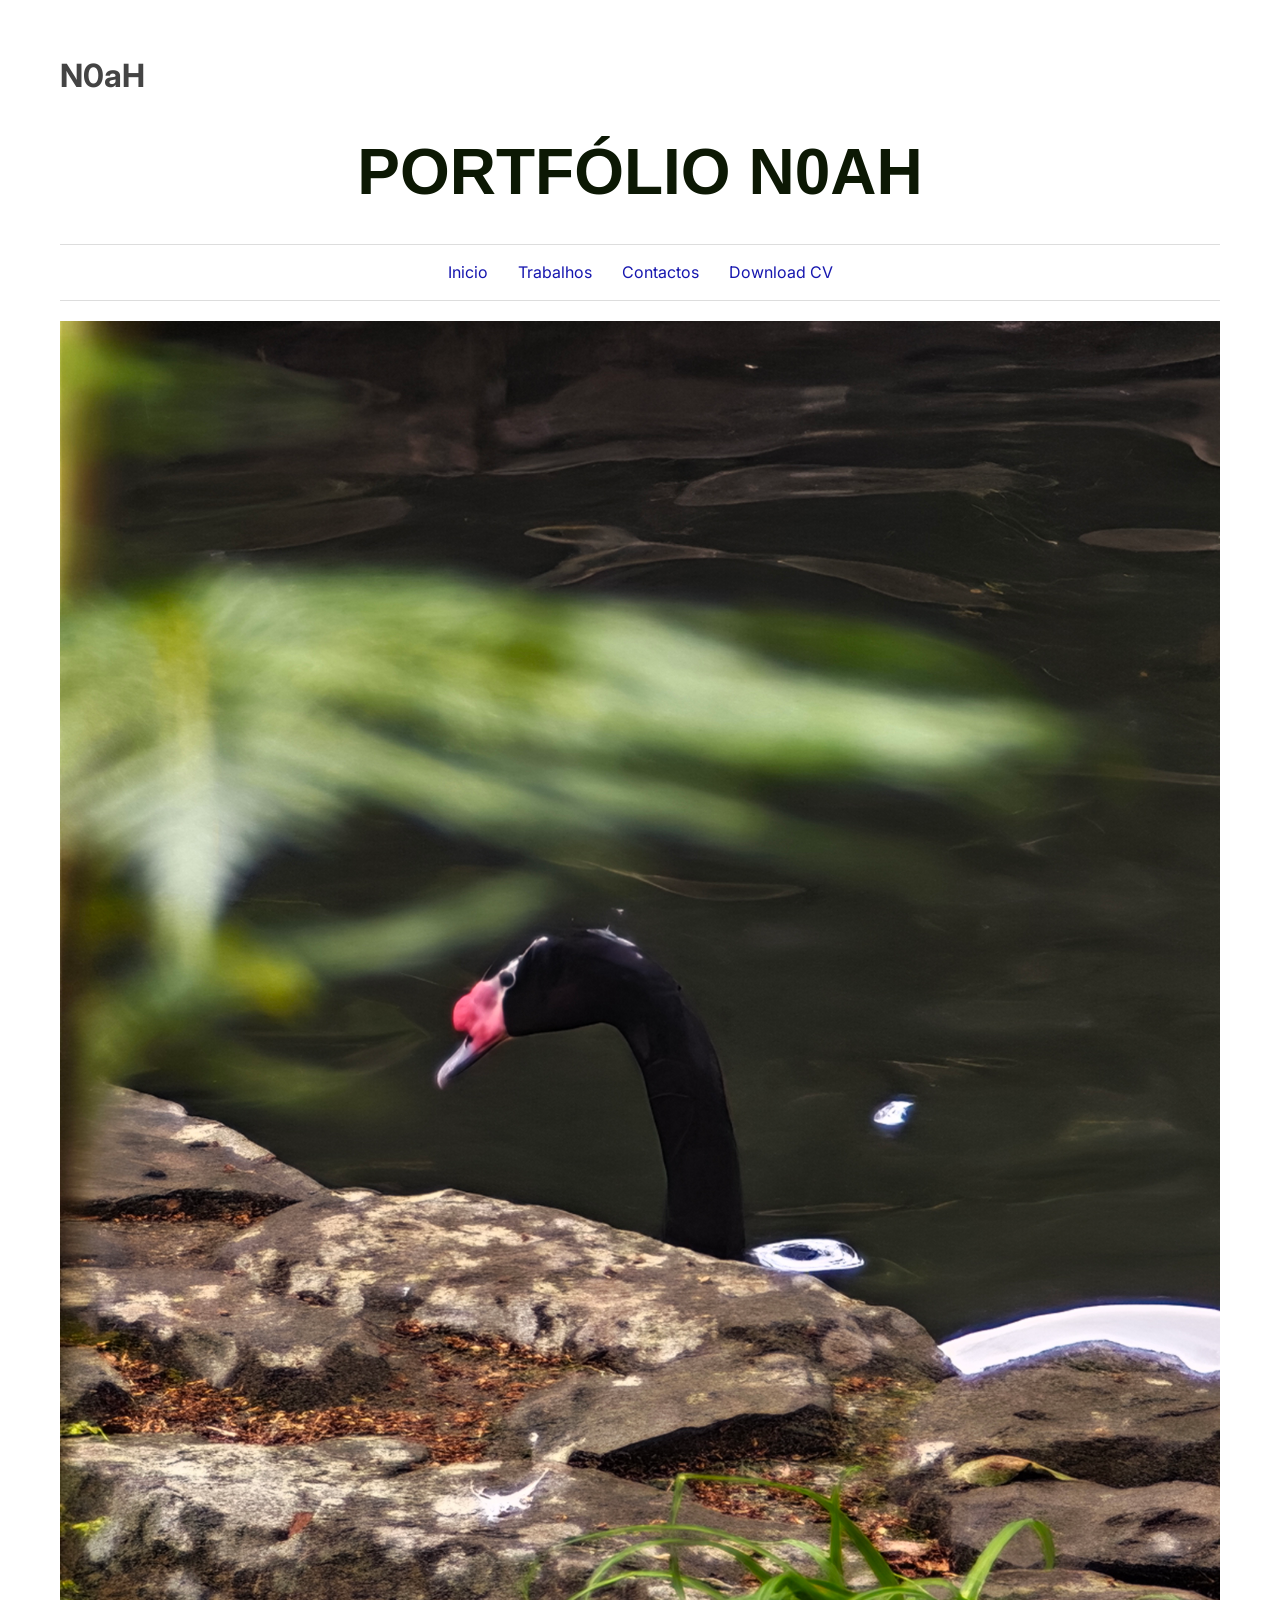
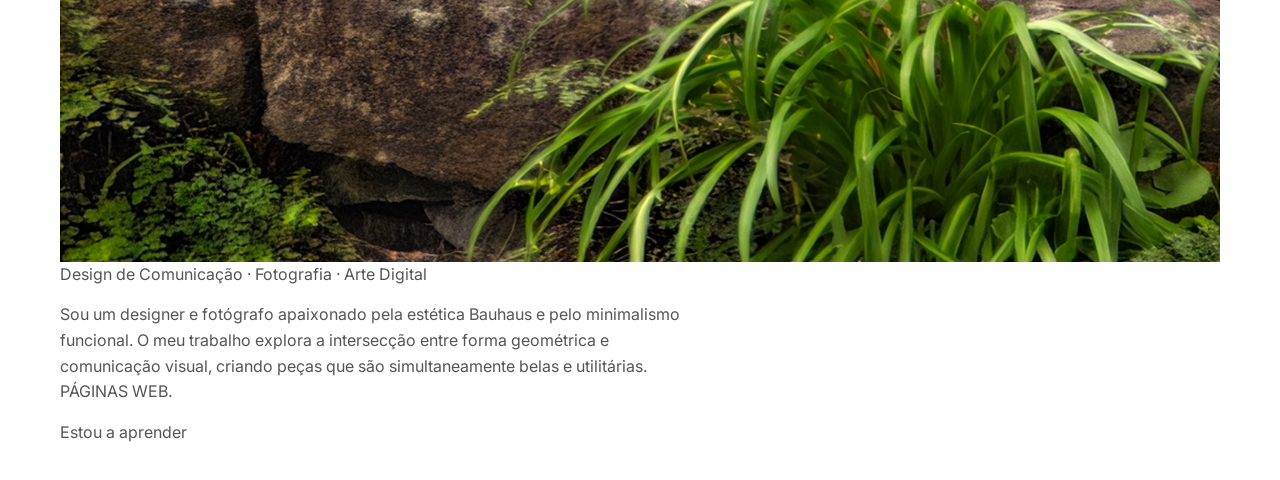
<file: index.html>
<!DOCTYPE html>
<html lang="pt-pt"> 
<head>
    <meta charset="UTF-8">
    <title>Primeira Página</title>
    <link rel="stylesheet" href="estilos.css">
</head>
<body>
    
    <h2>N0aH</h2>
    <h1>Portfólio N0aH</h1>
    <div>
    <ul>
        <div class="labubu">
            <li><a href="index.html">Inicio</a></li>
            <li><a href="trabalhos.html">Trabalhos</a></li>
            <li><a href="informacoes.html">Contactos</a></li>
            <li><a href="cv_pedrosilva25.pdf" target="_blank">Download CV</a></li>
        </div>
    </ul> 
    <div id="imagem1">
        <img src="imagem11.jpg" alt="Descrição da imagem">
    </div>
        
    <p class="destaque">Design de Comunicação · Fotografia · Arte Digital</p>
    <div id="bio">
        <p>Sou um designer e fotógrafo apaixonado pela estética Bauhaus e pelo minimalismo funcional. O meu trabalho explora a intersecção entre forma geométrica e comunicação visual, criando peças que são simultaneamente belas e utilitárias. <br> PÁGINAS WEB.</p>
        <p>Estou a aprender</p>
    </div>

</body>
</html>
</file>
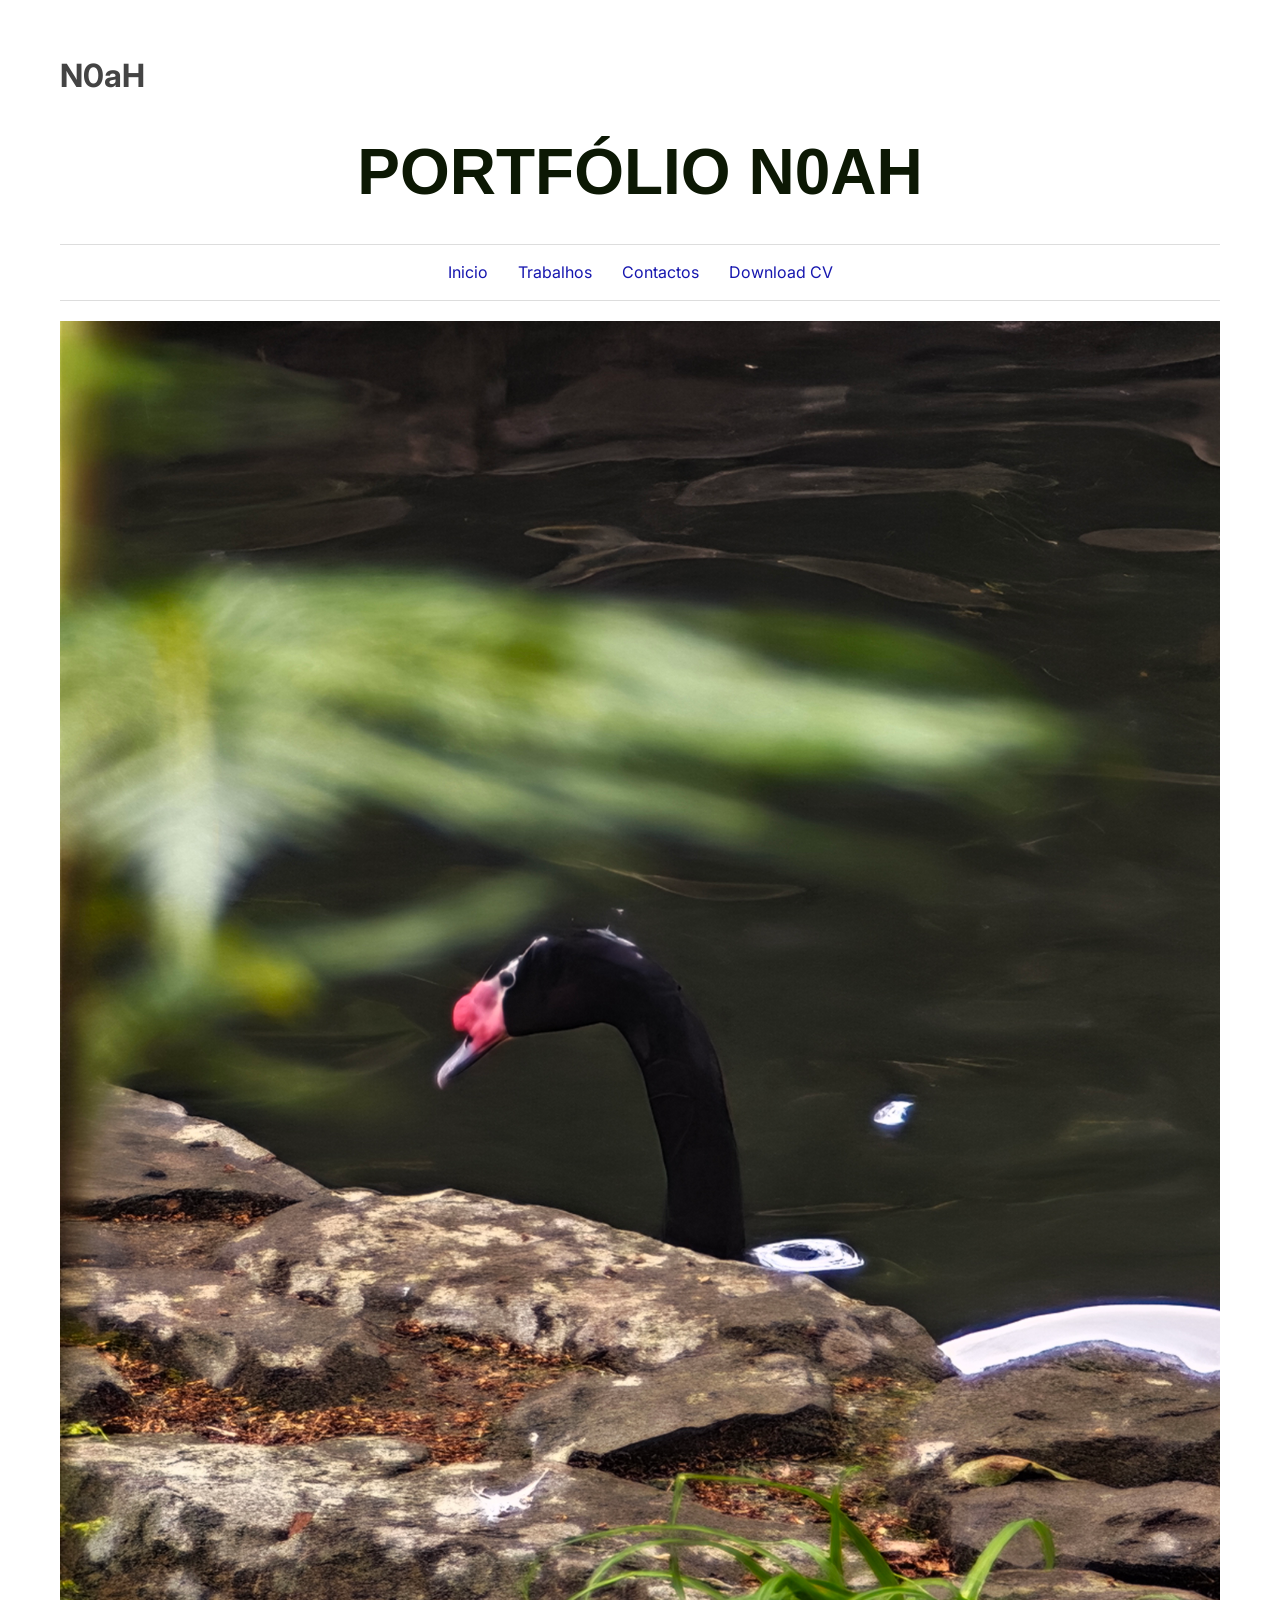
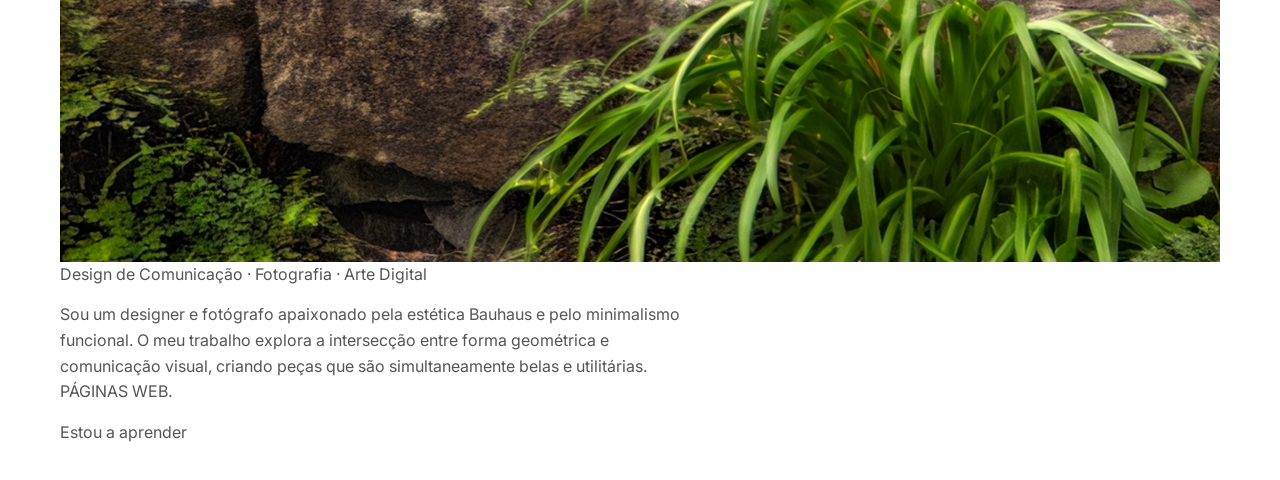
<file: index1.html>
<!DOCTYPE html>
<html lang="pt-pt"> 
<head>
    <meta charset="UTF-8">
    <title>Primeira Página</title>
    <link rel="stylesheet" href="estilos.css">
</head>
<body>
    
    <h2>N0aH</h2>
    <h1>Portfólio N0aH</h1>
    <div>
    <ul>
        <div class="labubu">
            <li><a href="index1.html">Inicio</a></li>
            <li><a href="trabalhos.html">Trabalhos</a></li>
            <li><a href="informacoes.html">Contactos</a></li>
            <li><a href="cv_pedrosilva25.pdf" target="_blank">Download CV</a></li>
        </div>
    </ul> 
    <div id="imagem1">
        <img src="imagem11.jpg" alt="Descrição da imagem">
    </div>
        
    <p class="destaque">Design de Comunicação · Fotografia · Arte Digital</p>
    <div id="bio">
        <p>Sou um designer e fotógrafo apaixonado pela estética Bauhaus e pelo minimalismo funcional. O meu trabalho explora a intersecção entre forma geométrica e comunicação visual, criando peças que são simultaneamente belas e utilitárias. <br> PÁGINAS WEB.</p>
        <p>Estou a aprender</p>
    </div>

</body>
</html>
</file>
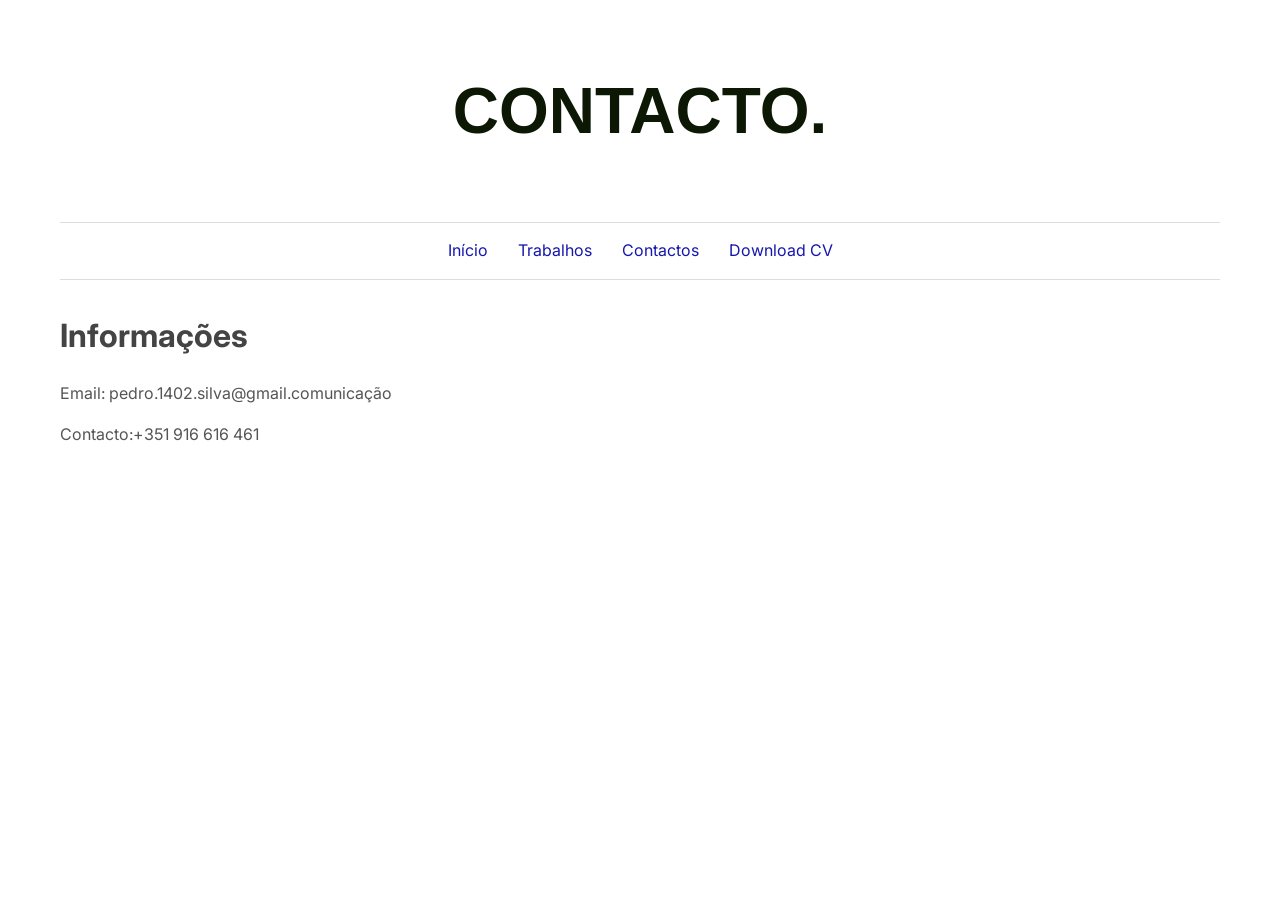
<file: informacoes.html>
<!DOCTYPE html>
<html lang="pt-pt"> 
<head>
    <meta charset="UTF-8">
    <title>Informações</title>
    <link rel="stylesheet" href="estilos.css">
</head>
<body>
<div class="container">
        <h1>Contacto.</h1> 
    </div>
 <ul class="labubu">
            <li><a href="index.html">Início</a></li>
            <li><a href="trabalhos.html">Trabalhos</a></li>
            <li><a href="informacoes.html">Contactos</a></li>
            <li><a href="cv_pedrosilva25.pdf" target="_blank">Download CV</a></li>
     </ul>
<h2>Informações</h2>
<p>Email: pedro.1402.silva@gmail.comunicação</p>
<p>Contacto:+351 916 616 461</p>
</body>
</file>
<file: estilos.css>
@import url('https://fonts.googleapis.com/css2?family=Inter:wght@300;400;600;700&display=swap');

* {
    margin: 0;
    padding: 0;
    box-sizing: border-box;
}

body {
    font-family: 'Inter', sans-serif;
    background-color: white;
    color: #333;
    line-height: 1.6;
    max-width: 1200px;
    margin: 0 auto;
    padding: 20px;
    font-family: 'Inter', 'Helvetica', Arial, sans-serif;
    font-size: 16px;
}

a {
    color: rgb(22, 22, 175);
    text-decoration: none;
}

h1 {
    font-family: 'Poppins', 'Arial Black', sans-serif;
    font-weight: 700;
    color: rgb(12, 24, 4);
    text-align: center;
    font-size: 4rem;
    text-transform: uppercase;
    margin: 20px 0;
}

h2 {
    color: #444;
    margin: 30px 0 20px;
    font-size: 2rem;
}

h3 {
    color: #555;
    margin: 20px 0 15px;
    font-size: 1.5rem;
}

ul {
    list-style-type: none;
    padding: 0;
    margin: 0;
}

.labubu, .labu {
    display: flex;
    justify-content: center;
    align-items: center;
    gap: 30px;
    padding: 15px 0;
    border-top: 1px solid #ddd;
    border-bottom: 1px solid #ddd;
    margin: 20px 0;
}

p {
    margin-bottom: 15px;
    color: #555;
}

.container {
    padding: 20px 0;
}

.card {
    border: 1px solid #ddd;
    padding: 20px;
    margin: 20px 0;
    border-radius: 4px;
}

.card:hover {
    box-shadow: 0 2px 8px rgba(0,0,0,0.1);
}

.botao {
    display: inline-block;
    padding: 10px 20px;
    background-color: rgb(22, 22, 175);
    color: white;
    border-radius: 4px;
    transition: background-color 0.3s;
}

.botao:hover {
    background-color: rgb(12, 24, 4);
    text-decoration: none;
}

footer {
    text-align: center;
    padding: 30px 0;
    margin-top: 40px;
    border-top: 1px solid #ddd;
    color: #777;
}
.galeria-grid {
    display: grid;
    grid-template-columns: repeat(auto-fit, minmax(300px, 1fr));
    gap: 2px;
    padding: 5px 0;
}
.galeria-grid img{
width: 100%;
}
#imagem{
  width: 25%;
  height: auto;
  vertical-align: middle;
}
#imagem1 {
            width: 100%;
            max-width: 1200px; 
            margin: 0 auto;
        }
  #imagem1 img {
            width: 100%;
            height: auto;
            display: block;
        }
#bio{
  width: 55%;
  margin-right: center;
}
</file>
